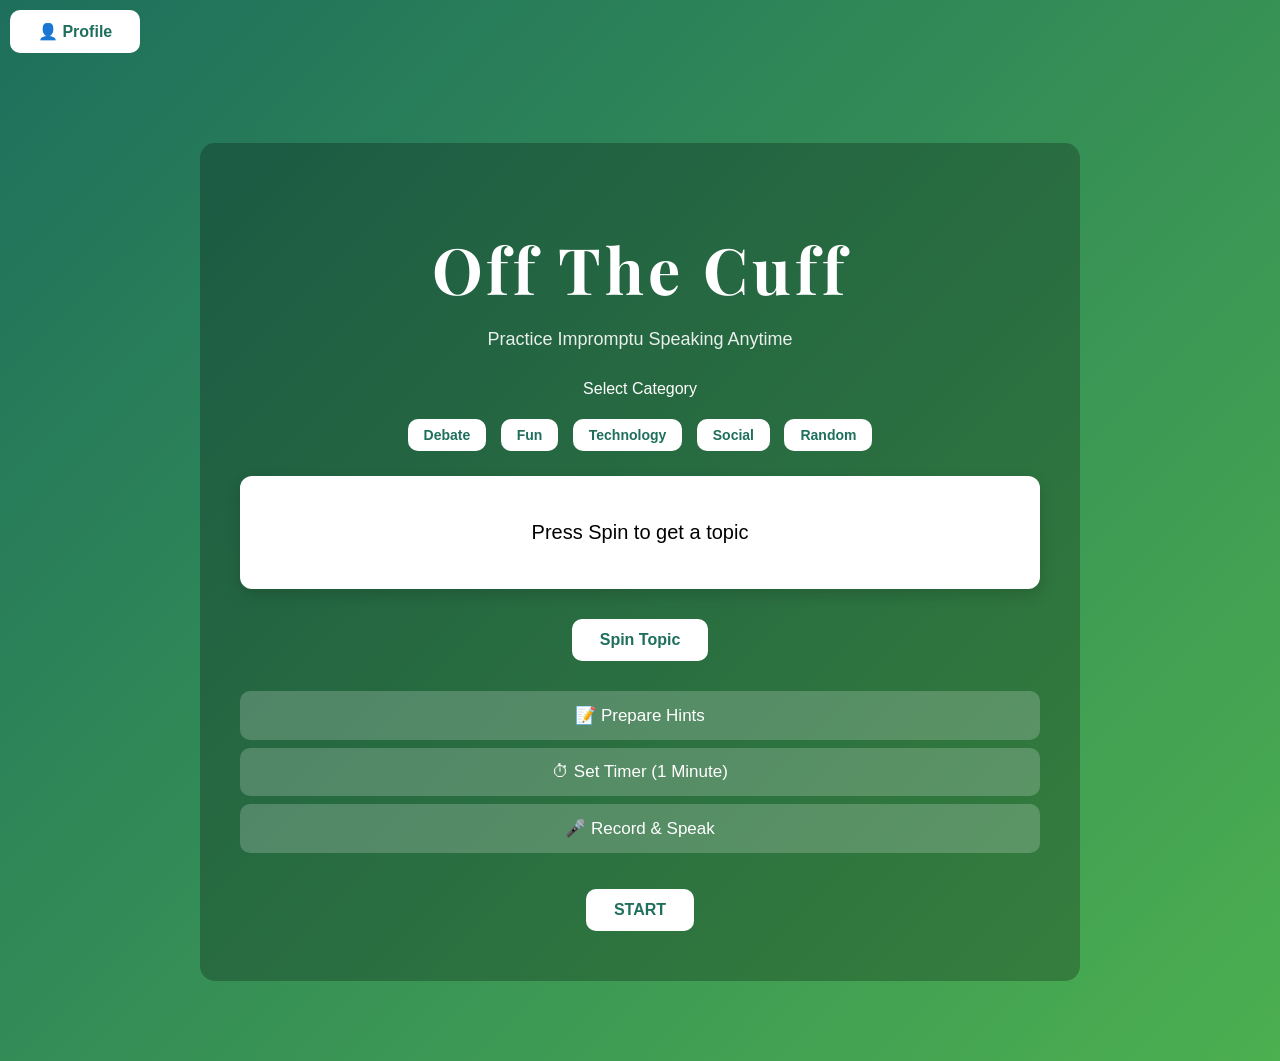
<file: frontend/index.html>
<!DOCTYPE html>
<html>

<head>

<title>Off The Cuff</title>

<link rel="stylesheet" href="style.css">

<link href="https://fonts.googleapis.com/css2?family=Playfair+Display:wght@700&display=swap" rel="stylesheet">

</head>

<body>
    <button onclick="goProfile()">👤 Profile</button>

<div class="container">

<h1 class="logo">Off The Cuff</h1>

<p class="tagline">Practice Impromptu Speaking Anytime</p>
<div class="categories">

<p>Select Category</p>

<button onclick="setCategory('debate')">Debate</button>

<button onclick="setCategory('fun')">Fun</button>

<button onclick="setCategory('tech')">Technology</button>

<button onclick="setCategory('social')">Social</button>

<button onclick="setCategory('random')">Random</button>

</div>

<div class="topic-box">
<p id="topic">Press Spin to get a topic</p>
</div>

<button onclick="spinTopics()">Spin Topic</button>

<div class="features">

<div class="feature clickable" onclick="goToTimer()">📝 Prepare Hints</div>

<div class="feature">⏱ Set Timer (1 Minute)</div>

<div class="feature">🎤 Record & Speak</div>

</div>

<br>

<button onclick="goToTimer()">START</button>

</div>

<script src="script.js"></script>

</body>
</html>
</file>
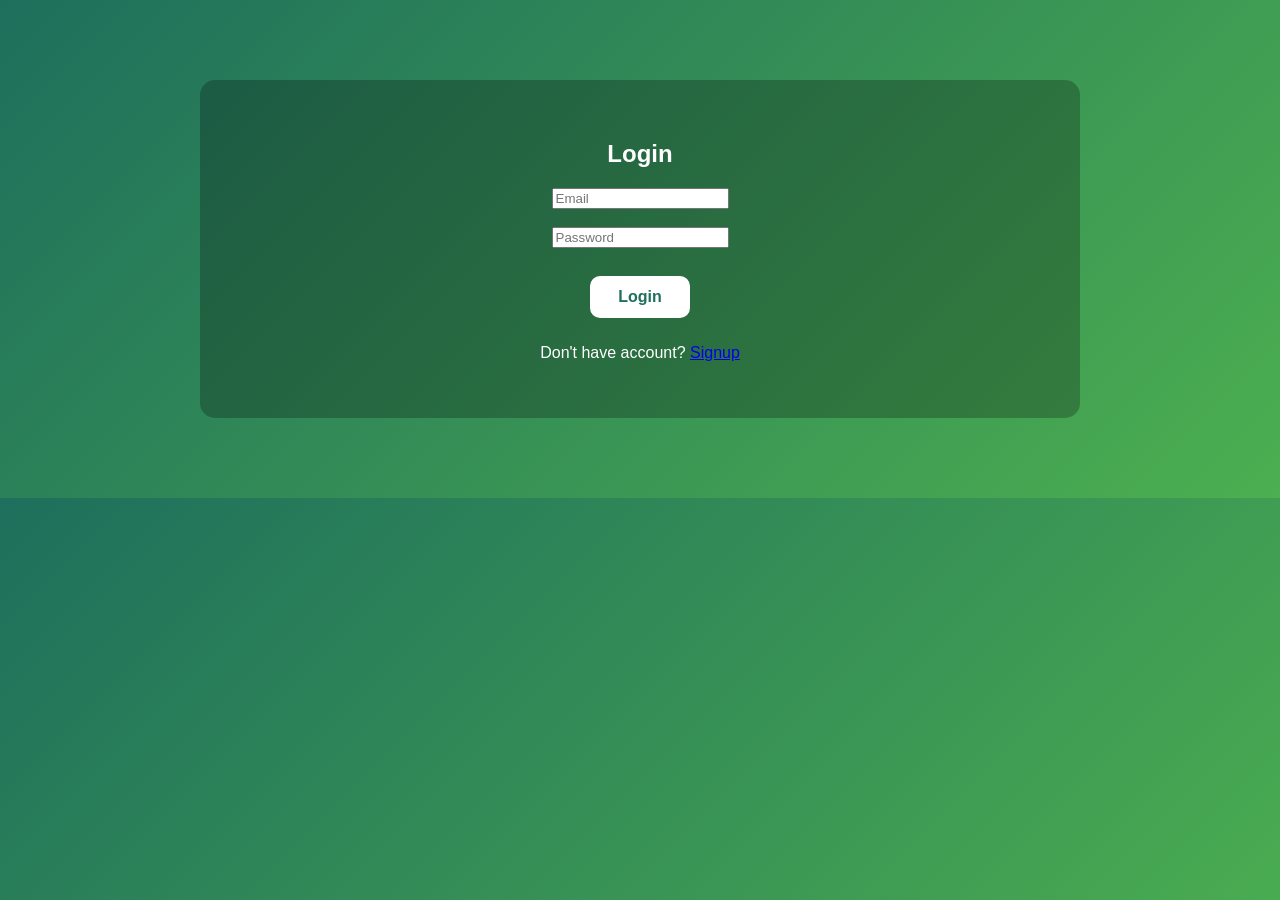
<file: frontend/login.html>
<!DOCTYPE html>
<html>
<head>
    <title>Login</title>
    <link rel="stylesheet" href="style.css">
</head>
<body>

<div class="container">
    <h2>Login</h2>

    <input type="email" id="email" placeholder="Email"><br><br>
    <input type="password" id="password" placeholder="Password"><br><br>

    <button onclick="loginUser()">Login</button>

    <p>Don't have account? <a href="signup.html">Signup</a></p>
</div>

<script src="auth.js"></script>
</body>
</html>
</file>
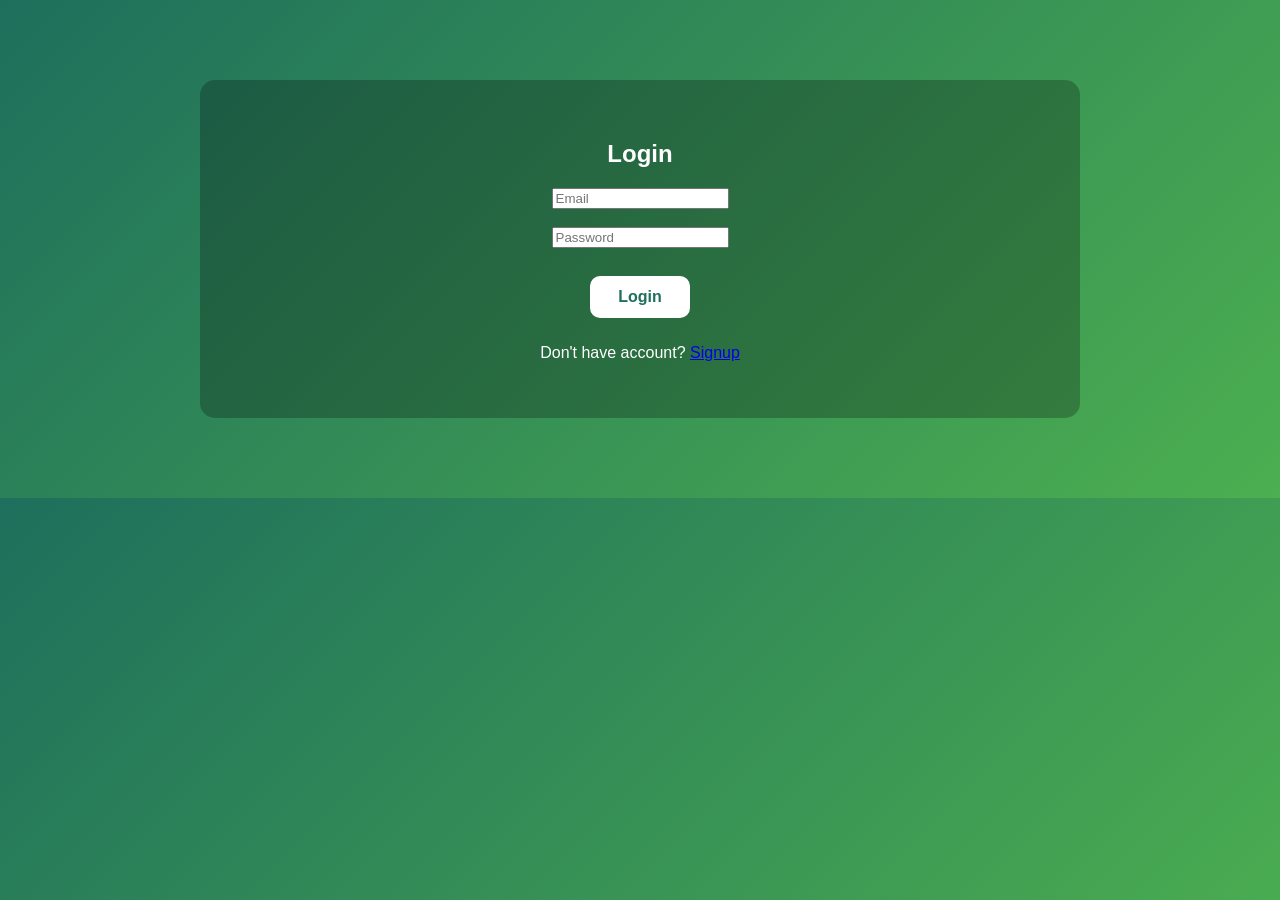
<file: frontend/profile.html>
<!DOCTYPE html>
<html>
<head>
    <title>Profile</title>
    <link rel="stylesheet" href="style.css">
</head>
<body>

<div class="container">
    <h2>Your Past Speeches</h2>

    <div id="history"></div>

    <button onclick="goHome()">Back</button>
</div>

<script src="profile.js"></script>
</body>
</html>
</file>
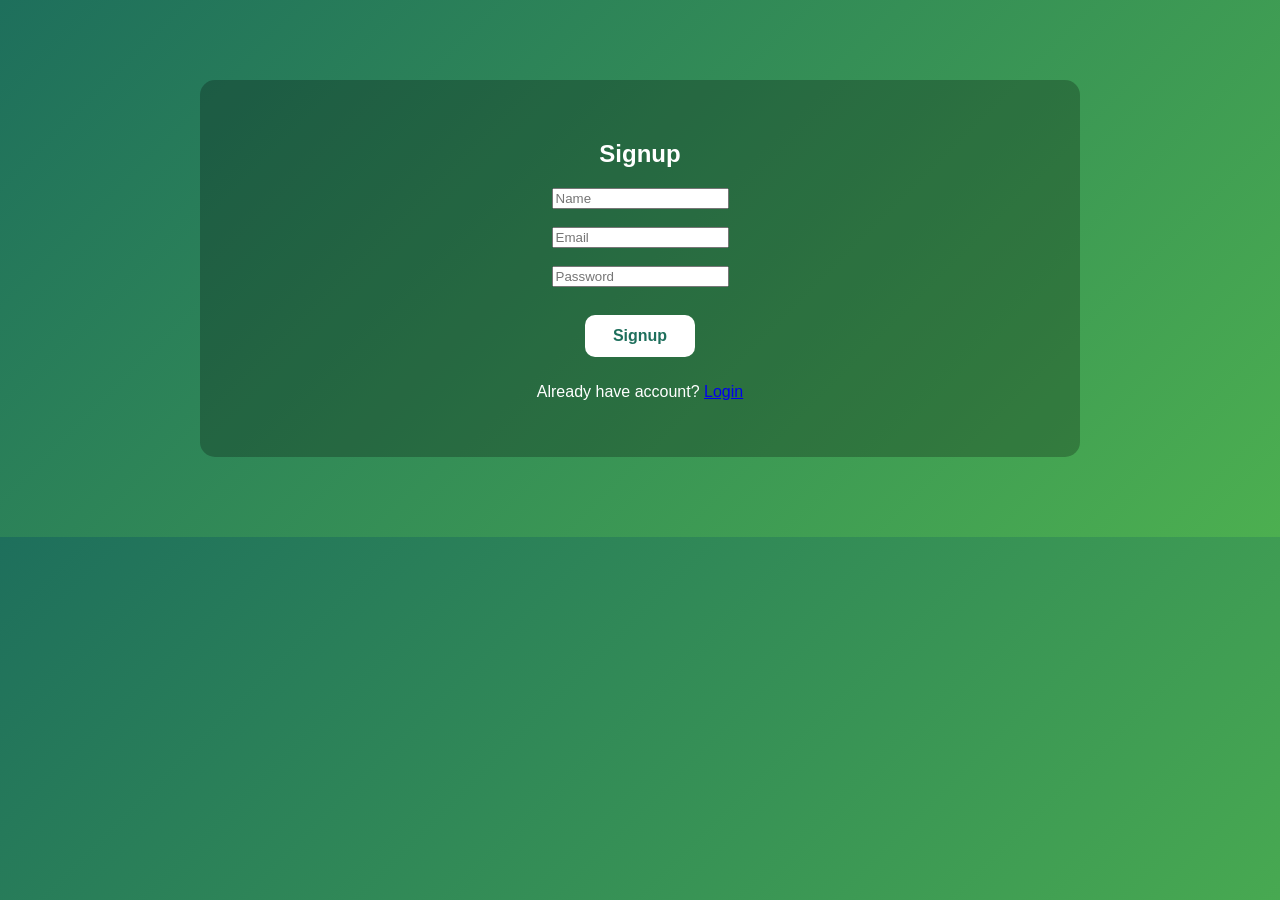
<file: frontend/signup.html>
<!DOCTYPE html>
<html>
<head>
    <title>Signup</title>
    <link rel="stylesheet" href="style.css">
</head>
<body>

<div class="container">
    <h2>Signup</h2>

    <input type="text" id="name" placeholder="Name"><br><br>
    <input type="email" id="email" placeholder="Email"><br><br>
    <input type="password" id="password" placeholder="Password"><br><br>

    <button onclick="signupUser()">Signup</button>

    <p>Already have account? <a href="login.html">Login</a></p>
</div>

<script src="auth.js"></script>
</body>
</html>
</file>
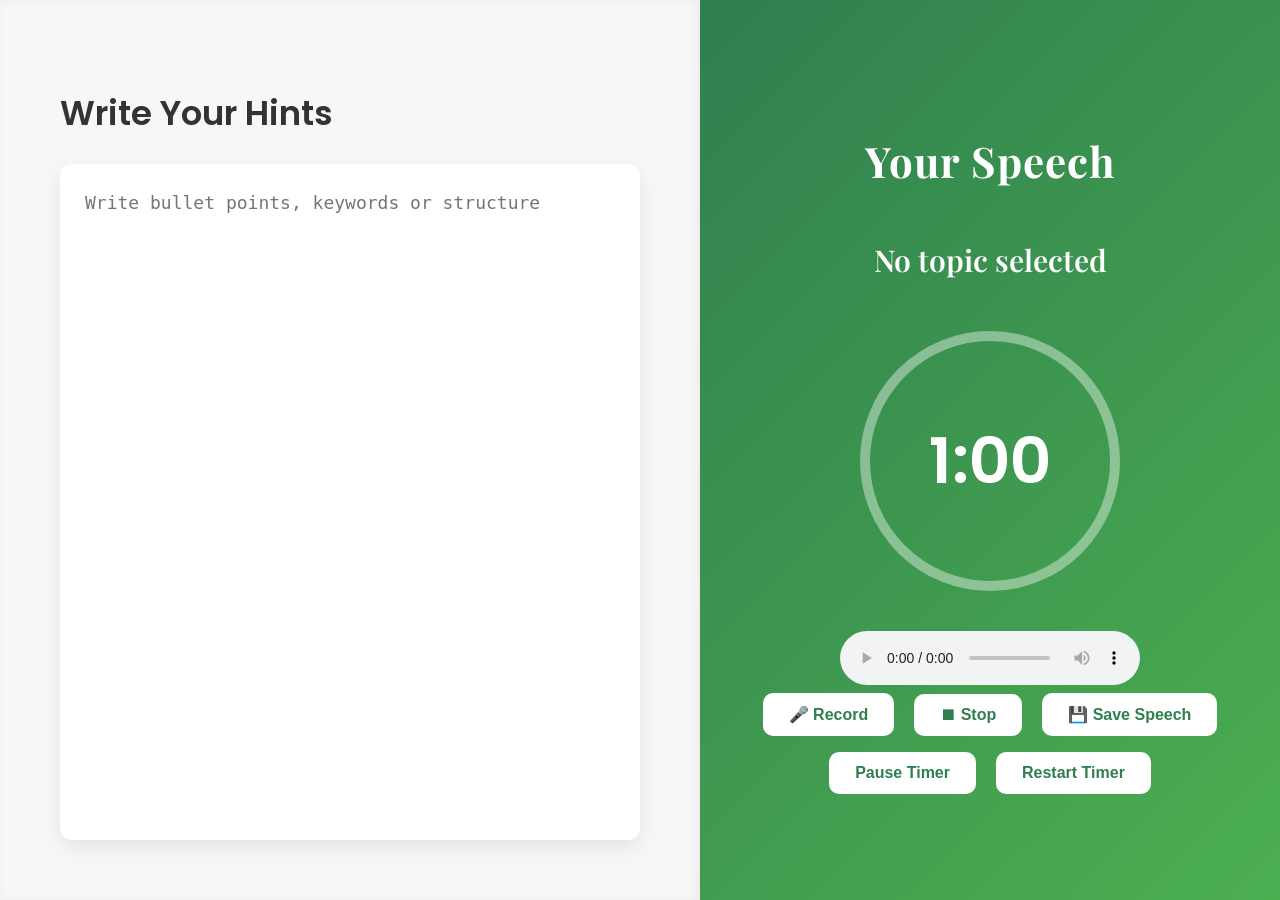
<file: frontend/timer.html>
<!DOCTYPE html>
<html>

<head>
<title>Speech Timer</title>

<link rel="stylesheet" href="style.css">
<link href="https://fonts.googleapis.com/css2?family=Poppins:wght@400;600&family=Playfair+Display:wght@700&display=swap" rel="stylesheet">
</head>

<body class="timer-page">

<div class="timer-layout">

<!-- HINTS -->
<div class="hints-side">
    <h2 class="hints-title">Write Your Hints</h2>
    <textarea class="big-hints" placeholder="Write bullet points, keywords or structure"></textarea>
</div>

<!-- TIMER -->
<div class="timer-side">

    <h2 class="speech-title">Your Speech</h2>
    <p id="selectedTopic" class="topic-text"></p>

    <div class="timer-circle">
        <div class="timer-value" id="timer">60</div>
    </div>

    <!-- AUDIO PREVIEW -->
    <audio id="audioPlayback" controls></audio>

    <!-- CONTROLS -->
    <div class="timer-controls">

        <button onclick="startRecording()">🎤 Record</button>
        <button onclick="stopRecording()">⏹ Stop</button>
        <button onclick="saveSpeech()">💾 Save Speech</button>

        <button onclick="pauseTimer()">Pause Timer</button>
        <button onclick="restartTimer()">Restart Timer</button>

    </div>

</div>

</div>

<script src="script.js"></script>

</body>
</html>
</file>
<file: frontend/style.css>
/* ===============================
   GOOGLE FONT BASE / BODY
================================ */

body{
    font-family: 'Poppins', sans-serif;
    margin: 0;
    color: white;

    /* background gradient */
    background: linear-gradient(135deg,#1e6f5c,#4caf50);
}


/* ===============================
   HOMEPAGE CONTAINER
================================ */

.container{
    width: 800px;
    margin: 80px auto;
    padding: 40px;

    text-align: center;

    background: rgba(0,0,0,0.25);
    border-radius: 15px;
}


/* ===============================
   WEBSITE TITLE
================================ */

.logo{
    font-family: 'Playfair Display', serif;
    font-size: 64px;
    letter-spacing: 4px;
    margin-bottom: 5px;
}

.tagline{
    font-size: 18px;
    opacity: 0.9;
    margin-bottom: 30px;
}


/* ===============================
   TOPIC BOX
================================ */

.topic-box{
    background: white;
    color: black;

    padding: 25px;
    margin-bottom: 20px;

    font-size: 20px;

    border-radius: 12px;
    box-shadow: 0 6px 15px rgba(0,0,0,0.15);

    /* needed for flip animation */
    perspective: 1000px;
}


.categories{
    margin-bottom: 20px;
}

.categories button{
    padding: 8px 16px;
    margin: 5px;
    font-size: 14px;
}


/* ===============================
   GENERAL BUTTON STYLE
================================ */

button{
    padding: 12px 28px;
    margin: 10px;

    border: none;
    border-radius: 10px;

    background: white;
    color: #1e6f5c;

    font-size: 16px;
    font-weight: 600;

    cursor: pointer;

    transition: 0.2s;
}

button:hover{
    background: #e8f5e9;
    transform: scale(1.05);
}


/* ===============================
   FEATURES SECTION
================================ */

.features{
    margin-top: 20px;
}

.feature{
    background: rgba(255,255,255,0.2);

    padding: 14px;
    margin: 8px 0;

    font-size: 17px;

    border-radius: 10px;
}


/* clickable feature cards */

.clickable{
    cursor: pointer;
    transition: 0.2s;
}

.clickable:hover{
    background: rgba(255,255,255,0.35);
    transform: scale(1.03);
}


/* ===============================
   FLIP ANIMATION FOR TOPIC
================================ */

@keyframes flipCard{

    0%{
        transform: rotateY(0deg);
    }

    50%{
        transform: rotateY(90deg);
    }

    100%{
        transform: rotateY(180deg);
    }

}

.flip{
    animation: flipCard 0.6s ease;
}


/* ===============================
   TIMER PAGE LAYOUT
================================ */

.timer-page{
    height: 100vh;
    display: flex;
}

.timer-layout{
    display: flex;
    width: 100%;
    height: 100%;
}


/* ===============================
   LEFT SIDE (HINTS AREA)
================================ */

.hints-side{
    flex: 1;

    background: #f7f7f7;
    padding: 60px;

    display: flex;
    flex-direction: column;

    box-shadow: inset -3px 0 10px rgba(0,0,0,0.05);
}

.hints-title{
    font-size: 34px;
    font-weight: 600;

    margin-bottom: 25px;

    color: #333;
}


/* hints text box */

.big-hints{
    flex: 1;

    font-size: 18px;
    line-height: 1.6;

    padding: 25px;

    border: none;
    border-radius: 12px;

    outline: none;
    resize: none;

    background: white;
    box-shadow: 0 8px 20px rgba(0,0,0,0.08);
}


/* ===============================
   RIGHT SIDE (TIMER AREA)
================================ */

.timer-side{
    flex: 1;

    display: flex;
    flex-direction: column;

    justify-content: center;
    align-items: center;

    text-align: center;

    color: white;

    background: linear-gradient(135deg,#2f7f4f,#4caf50);
}


/* speech title */

.speech-title{
    font-family: 'Playfair Display', serif;
    font-size: 42px;
    font-weight: 700;

    margin-bottom: 20px;

    letter-spacing: 1px;
}


/* topic text */

.topic-text{
    font-family: 'Playfair Display', serif;

    font-size: 30px;
    font-weight: 600;

    margin-bottom: 50px;

    max-width: 420px;
    line-height: 1.4;
}


/* ===============================
   CIRCULAR TIMER
================================ */

.timer-circle{
    width: 240px;
    height: 240px;

    border-radius: 50%;
    border: 10px solid rgba(255,255,255,0.4);

    display: flex;
    align-items: center;
    justify-content: center;

    margin-bottom: 40px;
}

.timer-value{
    font-size: 64px;
    font-weight: 600;
}

.timer-controls button{
    padding: 12px 26px;
    margin: 8px;

    border: none;
    border-radius: 10px;

    background: white;
    color: #2f7f4f;

    font-weight: 600;
    cursor: pointer;
}

.timer-controls button:hover{
    transform: scale(1.05);
}
</file>
